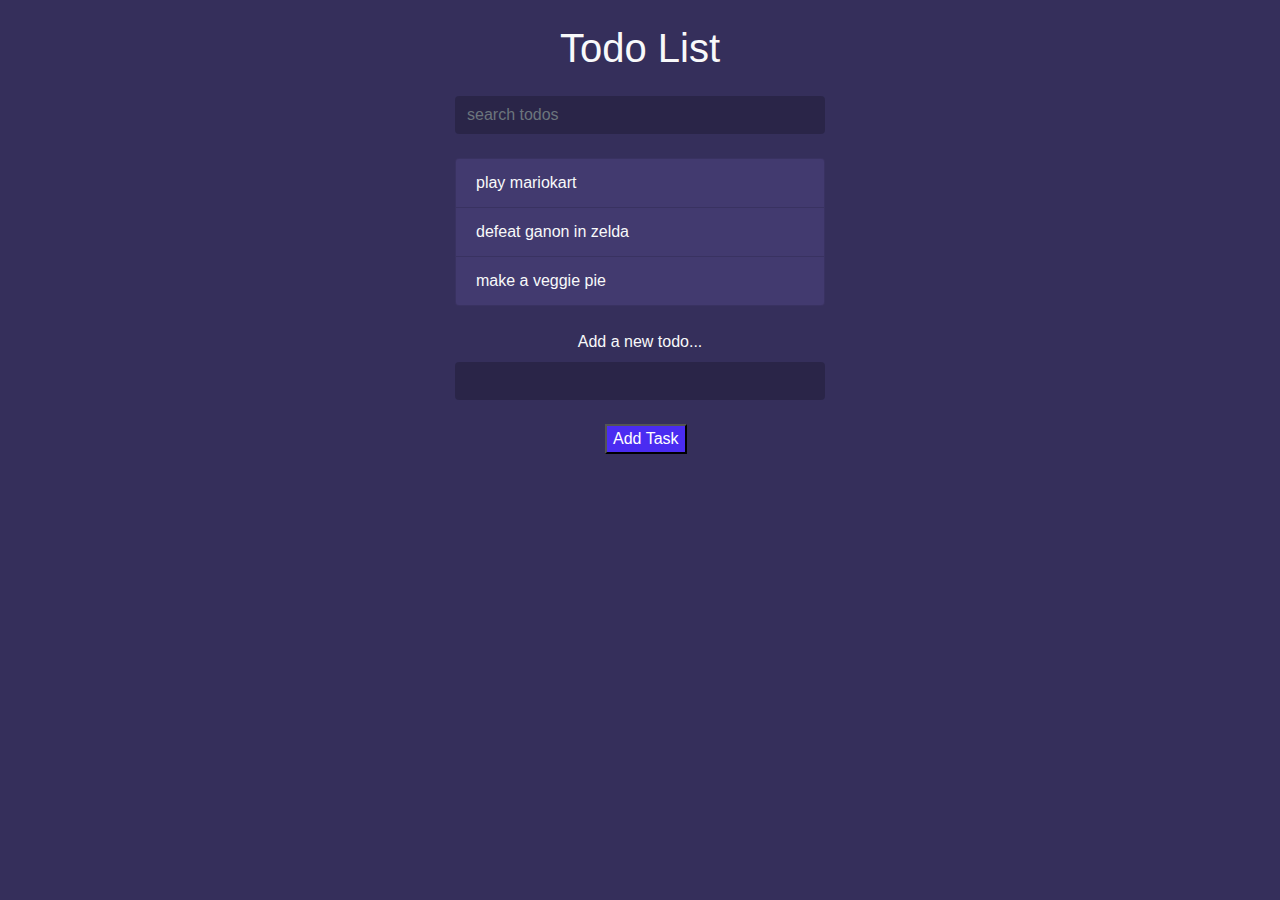
<file: projet2_abderrahmane_el_bourkadi/index.html>
<html lang="en">
<head>
    <meta charset="UTF-8">
    <meta name="viewport" content="width=device-width, initial-scale=1.0">
    <meta http-equiv="X-UA-Compatible" content="ie=edge">
    <link rel="stylesheet" href="https://stackpath.bootstrapcdn.com/bootstrap/4.3.1/css/bootstrap.min.css" integrity="sha384-ggOyR0iXCbMQv3Xipma34MD+dH/1fQ784/j6cY/iJTQUOhcWr7x9JvoRxT2MZw1T" crossorigin="anonymous">
    <link rel="stylesheet" href="https://use.fontawesome.com/releases/v5.7.2/css/all.css" integrity="sha384-fnmOCqbTlWIlj8LyTjo7mOUStjsKC4pOpQbqyi7RrhN7udi9RwhKkMHpvLbHG9Sr" crossorigin="anonymous">
    <link rel="stylesheet" href="style.css">
    <title>Todo List</title>
</head>
<body>

<div class="container">

    <header class="text-center text-light my-4">
        <h1 class="mb-4">Todo List</h1>
        <form class="search">
            <input class="form-control m-auto" type="text" name="search" placeholder="search todos" id="search" />
        </form>
    </header>

    <ul class="list-group todos mx-auto text-light">
        <li class="list-group-item ">
            <span>play mariokart</span>
            <i class="far fa-trash-alt delete"></i>
        </li>
        <li class="list-group-item">
            <span>defeat ganon in zelda</span>
            <i class="far fa-trash-alt delete"></i> 
        </li>
        <li class="list-group-item ">
            <span>make a veggie pie</span>
            <i class="far fa-trash-alt delete"></i>
        </li>
    </ul>

    <form class="add text-center my-4">
        <label class="text-light">Add a new todo...</label>
        <input id="add_new" class="form-control m-auto" type="text" name="add" />
    </form>
    <button id="butt" onclick="add_task()">Add Task</button>

</div>


<script src="sandbox.js"></script>
</body>
</html>
</file>
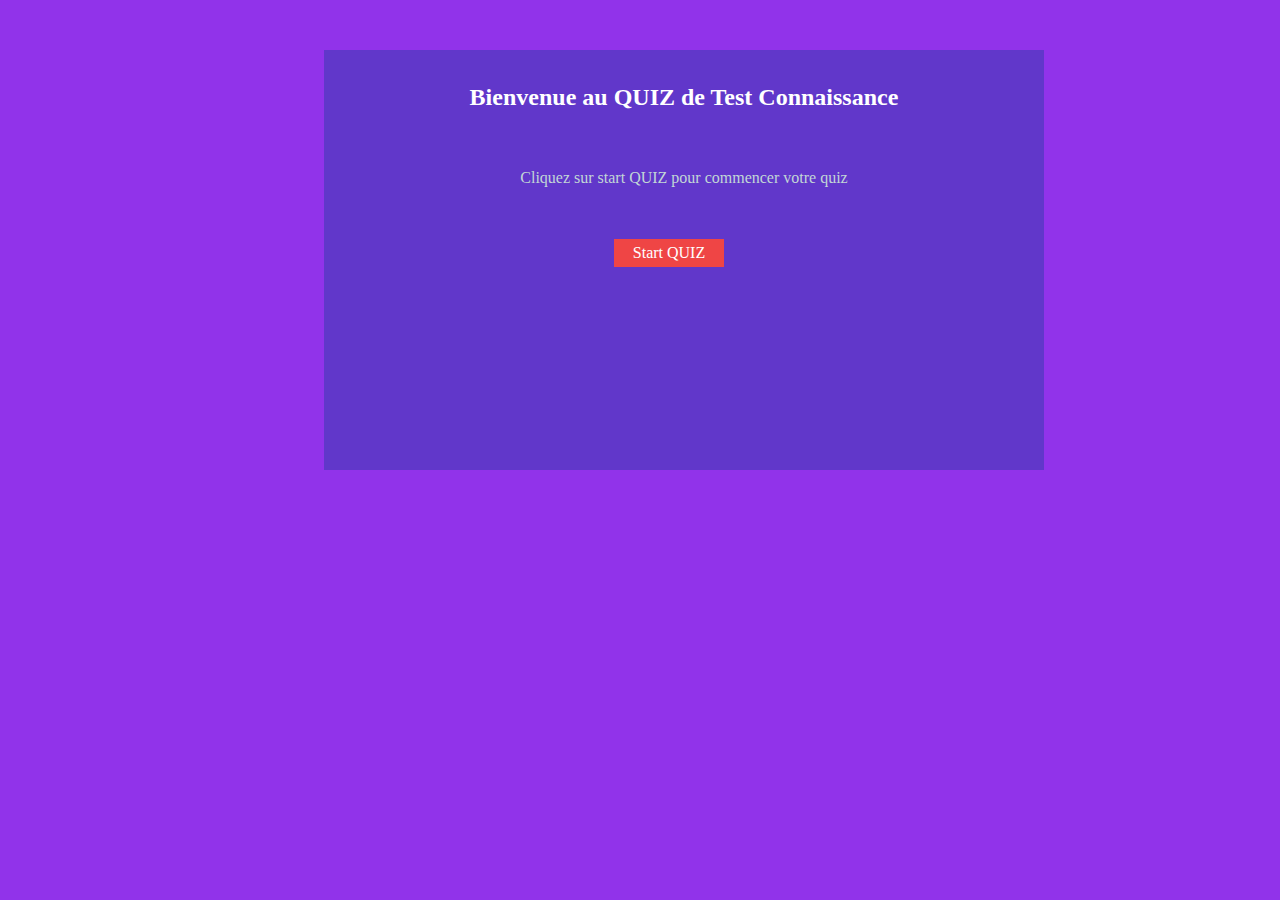
<file: projet1_abderrahmane_el_bourkadi/proj1_home.html>
<!DOCTYPE html>
<html>
    <head>
        <title>Page d'acceuil QUIZ</title>
        <meta charset="utf-8">
        <style>
            .d1{
                background-color: rgb(97, 55, 202);
                width: 700px;
                height: 400px;
                margin-left: 25%;
                margin-top: 50px;
                padding: 10px;
                text-align: center;
            }
            .d2{
                background-color: rgb(239, 69, 69);
                color: white;
                margin-left: 40%;
                padding: 5px;
                width: 100px;
            }
            body{
                background-color: rgb(145, 51, 234);
            }
        </style>
    </head>
    <body>
        <div class="d1">
            <p style="font-weight:bolder;font-size:x-large; color:white;">Bienvenue au QUIZ de Test Connaissance</p>
            <br>
            <p style="color: rgb(194, 214, 214);">Cliquez sur start QUIZ pour commencer votre quiz</p><br><br>
            <div class="d2">
                <a href="projet1.html" style="text-decoration: none; color: white;">Start QUIZ</a>
            </div>
        </div>
    </body> 

</html>
</file>
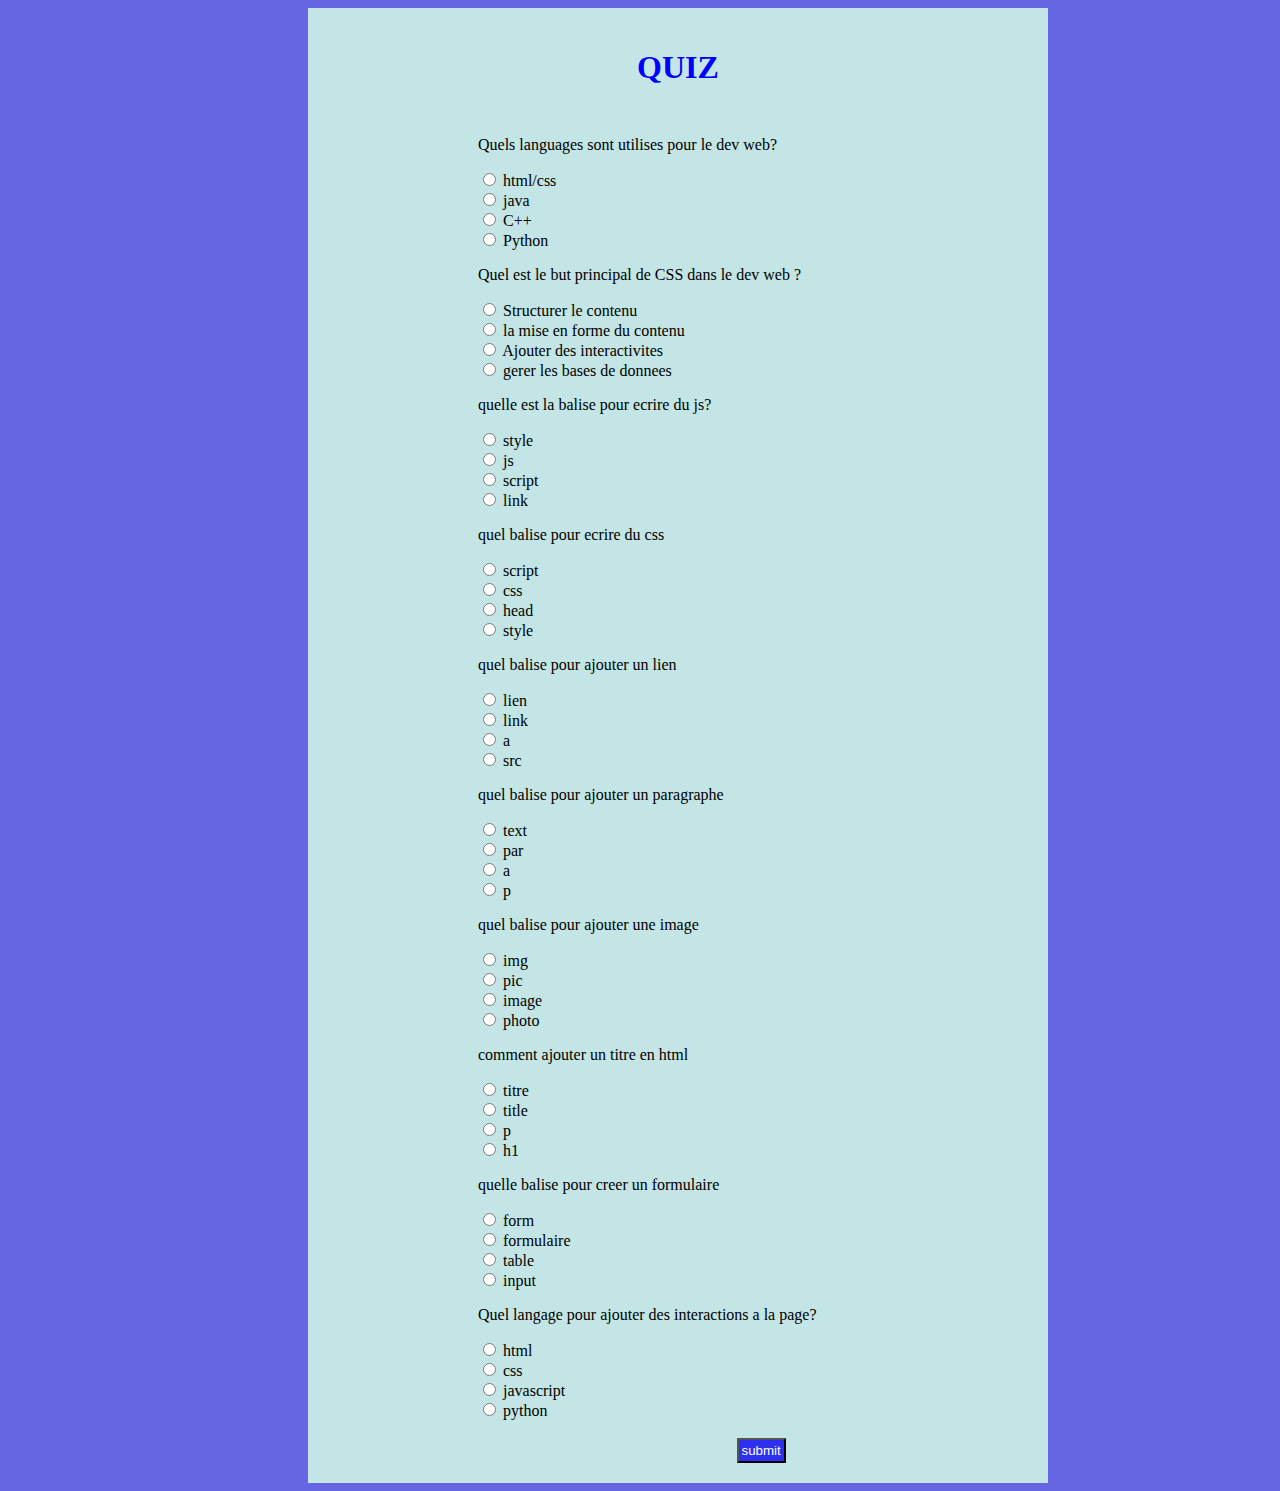
<file: projet1_abderrahmane_el_bourkadi/projet1.html>
<!DOCTYPE html>
<html>
    <head>
        <title>Project 1</title>
        <meta charset="utf-8">
        <link rel="stylesheet" href="projet1.css">
    </head>
    <body>
        <div class="div_form">
            <h1>QUIZ</h1>
            <p id="timer"></p>
            <form>
                <p>Quels languages sont utilises pour le dev web?</p>
                <input type="radio" name="q1" id="q1o1" value="q1o1">
                <label for="q1o1">html/css</label><br>
                <input type="radio" name="q1" id="q1o2" value="q1o2">
                <label for="q1o2">java</label><br>
                <input type="radio" name="q1" id="q1o3" value="q1o3">
                <label for="q1o3">C++</label><br>
                <input type="radio" name="q1" id="q1o4" value="q1o4">
                <label for="q1o4">Python</label><br>

                <p>Quel est le but principal de CSS dans le dev web ?</p>
                <input type="radio" name="q2" id="q2o1" value="q2o1">
                <label for="q2o1">Structurer le contenu</label><br>
                <input type="radio" name="q2" id="q2o2" value="q2o2">
                <label for="q2o2">la mise en forme du contenu</label><br>
                <input type="radio" name="q2" id="q2o3" value="q2o3">
                <label for="q2o3">Ajouter des interactivites</label><br>
                <input type="radio" name="q2" id="q2o4" value="q2o4">
                <label for="q2o4">gerer les bases de donnees</label><br>


                <p>quelle est la balise pour ecrire du js?</p>
                <input type="radio" name="q3" id="q3o1" value="q3o1">
                <label for="q3o1">style</label><br>
                <input type="radio" name="q3" id="q3o2" value="q3o2">
                <label for="q3o2">js</label><br>
                <input type="radio" name="q3" id="q3o3" value="q3o3">
                <label for="q3o3">script</label><br>
                <input type="radio" name="q3" id="q3o4" value="q3o4">
                <label for="q3o4">link</label><br>

                <p>quel balise pour ecrire du css</p>
                <input type="radio" name="q4" id="q4o1" value="q4o1">
                <label for="q4o1">script</label><br>
                <input type="radio" name="q4" id="q4o2" value="q4o2">
                <label for="q4o2">css</label><br>
                <input type="radio" name="q4" id="q4o3" value="q4o3">
                <label for="q4o3">head</label><br>
                <input type="radio" name="q4" id="q4o4" value="q4o4">
                <label for="q4o4">style</label><br>

                <p>quel balise pour ajouter un lien</p>
                <input type="radio" name="q5" id="q5o1" value="q5o1">
                <label for="q5o1">lien</label><br>
                <input type="radio" name="q5" id="q5o2" value="q5o2">
                <label for="q5o2">link</label><br>
                <input type="radio" name="q5" id="q5o3" value="q5o3">
                <label for="q5o3">a</label><br>
                <input type="radio" name="q5" id="q5o4" value="q5o4">
                <label for="q5o4">src</label><br>

                <p>quel balise pour ajouter un paragraphe</p>
                <input type="radio" name="q6" id="q6o1" value="q6o1">
                <label for="q6o1">text</label><br>
                <input type="radio" name="q6" id="q6o2" value="q6o2">
                <label for="q6o2">par</label><br>
                <input type="radio" name="q6" id="q6o3" value="q6o3">
                <label for="q6o3">a</label><br>
                <input type="radio" name="q6" id="q6o4" value="q6o4">
                <label for="q6o4">p</label><br>

                <p>quel balise pour ajouter une image</p>
                <input type="radio" name="q7" id="q7o1" value="q7o1">
                <label for="q7o1">img</label><br>
                <input type="radio" name="q7" id="q7o2" value="q7o2">
                <label for="q7o2">pic</label><br>
                <input type="radio" name="q7" id="q7o3" value="q7o3">
                <label for="q7o3">image</label><br>
                <input type="radio" name="q7" id="q7o4" value="q7o4">
                <label for="q7o4">photo</label><br>

                <p>comment ajouter un titre en html</p>
                <input type="radio" name="q8" id="q8o1" value="q8o1">
                <label for="q8o1">titre</label><br>
                <input type="radio" name="q8" id="q8o2" value="q8o2">
                <label for="q8o2">title</label><br>
                <input type="radio" name="q8" id="q8o3" value="q8o3">
                <label for="q8o3">p</label><br>
                <input type="radio" name="q8" id="q8o4" value="q8o4">
                <label for="q8o4">h1</label><br>

                <p>quelle balise pour creer un formulaire</p>
                <input type="radio" name="q9" id="q9o1" value="q9o1">
                <label for="q9o1">form</label><br>
                <input type="radio" name="q9" id="q9o2" value="q9o2">
                <label for="q9o2">formulaire</label><br>
                <input type="radio" name="q9" id="q9o3" value="q9o3">
                <label for="q9o3">table</label><br>
                <input type="radio" name="q9" id="q9o4" value="q9o4">
                <label for="q9o4">input</label><br>

                <p>Quel langage pour ajouter des interactions a la page?</p>
                <input type="radio" name="q10" id="q10o1" value="q10o1">
                <label for="q10o1">html</label><br>
                <input type="radio" name="q10" id="q10o2" value="q10o2">
                <label for="q10o2">css</label><br>
                <input type="radio" name="q10" id="q10o3" value="q10o3">
                <label for="q10o3">javascript</label><br>
                <input type="radio" name="q10" id="q10o4" value="q10o4">
                <label for="q10o4">python</label><br><br>

                <input type="submit" value="submit" onclick="result()">



            </form>
        </div>
        <script>
            var main_div=document.getElementsByClassName('div_form')[0];
            var par=document.createElement('p');
            var lien = document.createElement('a');
            var score_par=document.createElement('p');
            
            function result(){
                var score=0;
                var corr_answers = ['q1o1','q2o2','q3o3','q4o4','q5o3','q6o4','q7o1','q8o4','q9o1','q10o3'];
                var answers = []; 
                for(i=0;i<corr_answers.length;i++){
                    if(document.getElementById(corr_answers[i]).checked==true){score+=1;}
                }
                main_div.innerHTML="";
                main_div.style.backgroundColor='rgb(102, 102, 226)';
                score_par.innerText="Votre score est: "+score+"/10.";
                score_par.className="score_mess";
                document.body.appendChild(score_par);
                lien.innerText='cliquez ici pour recommencez le quiz';
                lien.href="proj1_home.html";
                lien.style.display='block';
                lien.style.textAlign='center';
                lien.style.fontSize='60px';
                document.body.appendChild(lien);

            }
            
            var minutes=5;
            var seconds=59;
            function timer(){
               if(seconds<10){
                document.getElementById('timer').innerText=minutes+" : 0"+seconds--;

               }
               else{
                document.getElementById('timer').innerText=minutes+" : "+seconds--;

               }

               if(minutes==0 && seconds==0){
                main_div.innerHTML="";
                main_div.style.backgroundColor='red';
                par.innerText="Votre temps est ecoulé !";
                par.className="mess";
                document.body.appendChild(par);
                lien.innerText='cliquez ici pour recommencez le quiz';
                lien.href="proj1_home.html";
                lien.style.display='block';
                lien.style.textAlign='center';
                lien.style.fontSize='60px';
                document.body.appendChild(lien);
               }
               if (seconds==0){
                seconds+=59;
                minutes-=1;
               }
            }
            setInterval(timer,1000);

        </script>
    </body>
</html>
</file>
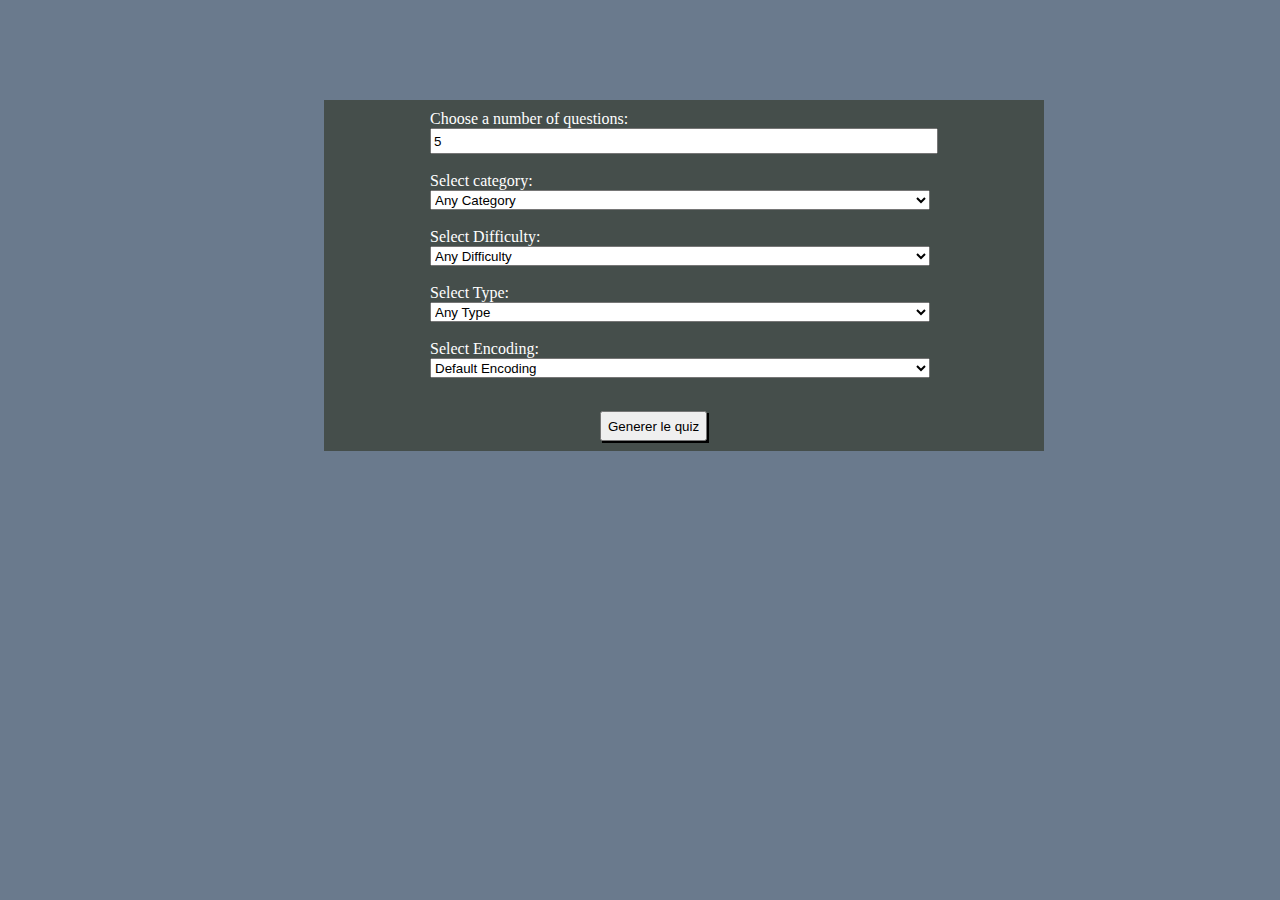
<file: projet1_abderrahmane_el_bourkadi/part2/part2.html>
<!DOCTYPE html>
<html>
    <head>
        <title>Projet1/part2</title>
        <meta charset="utf-8">
        <link rel="stylesheet" href="part2.css">
    </head>
    <body>
        <div class="form_container">
            <form id="formulaire">
               <label>Choose a number of questions:</label><br>
               <input type="number" id="num_qst" min="1" max="10" value="5"><br><br>
               <label>Select category:</label><br>
               <select id="category">
                    <option value="">Any Category</option>
                    <option value="21">Sports</option>
                    <option value="9">General Knowledge</option>
                    <option value="23">History</option>
               </select><br><br>
               <label>Select Difficulty:</label><br>
               <select id="Difficulty">
                    <option value="">Any Difficulty</option>
                    <option value="easy">Easy</option>
                    <option value="medium">Medium</option>
                    <option value="hard">Hard</option>
                </select><br><br>
                <label>Select Type:</label><br>
                <select id="Type">
                    <option value="">Any Type</option>
                    <option value="multiple">Multiple Choice</option>
                    <option value="boolean">True / False</option>
                </select><br><br>
                <label>Select Encoding:</label><br>
                <select id="encoding">
                    <option value="">Default Encoding</option>
                    <option value="url3986">Legacy URL Encoding</option>
                    <option value="base64">Base64 Encoding</option>
                </select><br><br>
                <button type="button" onclick="generer_quiz()">Generer le quiz</button>
            </form>
            

        </div>
        <div class="container" style="display: none;"></div>
        <div id="result"></div>
        <script src="script.js"></script>
    </body>
</html>
</file>
<file: projet2_abderrahmane_el_bourkadi/style.css>
body{
    background: #352f5b;
}
.container{
    max-width: 400px;
}
input[type=text],
input[type=text]:focus{
    color: #fff;
    border: none;
    background: rgba(0,0,0,0.2);
    max-width: 400px;
}
.todos li{
    background: #423a6f;
    display: flex;
    justify-content: space-between;
    align-items: center;
}
.delete{
    cursor: pointer;
}

#butt{
    
    margin-left: 150px;
    background-color: #4a2cf1;
    color:white;
}
</file>
<file: projet1_abderrahmane_el_bourkadi/projet1.css>
h1{
    color: blue;
    text-align:center;
    margin-bottom: 50px;
}

.div_form{
    background-color: rgb(195, 229, 229);
    width: 700px;
    margin-left: 300px;
    padding: 20px;
    

}

form{
    margin-left: 150px;
}



input[type="submit"]{

    background-color: rgb(47, 47, 239);
    color: white;
    margin-left: 47%;
    padding: 3px;
}

#timer{
    position: fixed;
    top: 80px;
    right: 550px;
    color: rgb(255, 47, 47);
    font-size: 60px;
}

.mess{
    color: rgb(252, 0, 0);
    font-size: 90px;
    margin: 200px;
    margin-bottom: 40px;
}

body{
    background-color: rgb(102, 102, 226);
}

.score_mess{
    color: white;
    font-size: 90px;
    margin: 200px;
    margin-bottom: 40px;

}
</file>
<file: projet1_abderrahmane_el_bourkadi/part2/part2.css>
.form_container{
    margin-left: 25%;
    width: 700px;
    margin-top: 100px;
    padding: 10px;
    background-color: rgb(69, 78, 75);
    color:white;
    justify-items: center;
    
}

label{
    width:500px;
    margin-bottom:10px;
}

input{
    width:500px;
    height: 20px;
}

select{
    width: 500px;
    height: 20px;}

button{
    margin-left:170px ;
    margin-top: 15px;
    height: 30px;
    box-shadow: 2px 2px;
    
}

.container{
    background-color: rgb(195, 229, 229);
    width: 700px;
    margin-left: 300px;
    padding: 20px;
    

}

#result{
    position:fixed;
    top:50px;
    right: 100px;
    color:rgb(52, 76, 196);
    font-size: 30px;
    
}
body{
    background-color: rgb(106, 122, 141);
}


#timer{
    position: fixed;
    top: 80px;
    right: 300px;
    color: rgb(24, 13, 228);
    font-size: 60px;
}

.mess{
    color: rgb(252, 0, 0);
    font-size: 90px;
    margin: 200px;
    margin-bottom: 40px;
}
</file>
